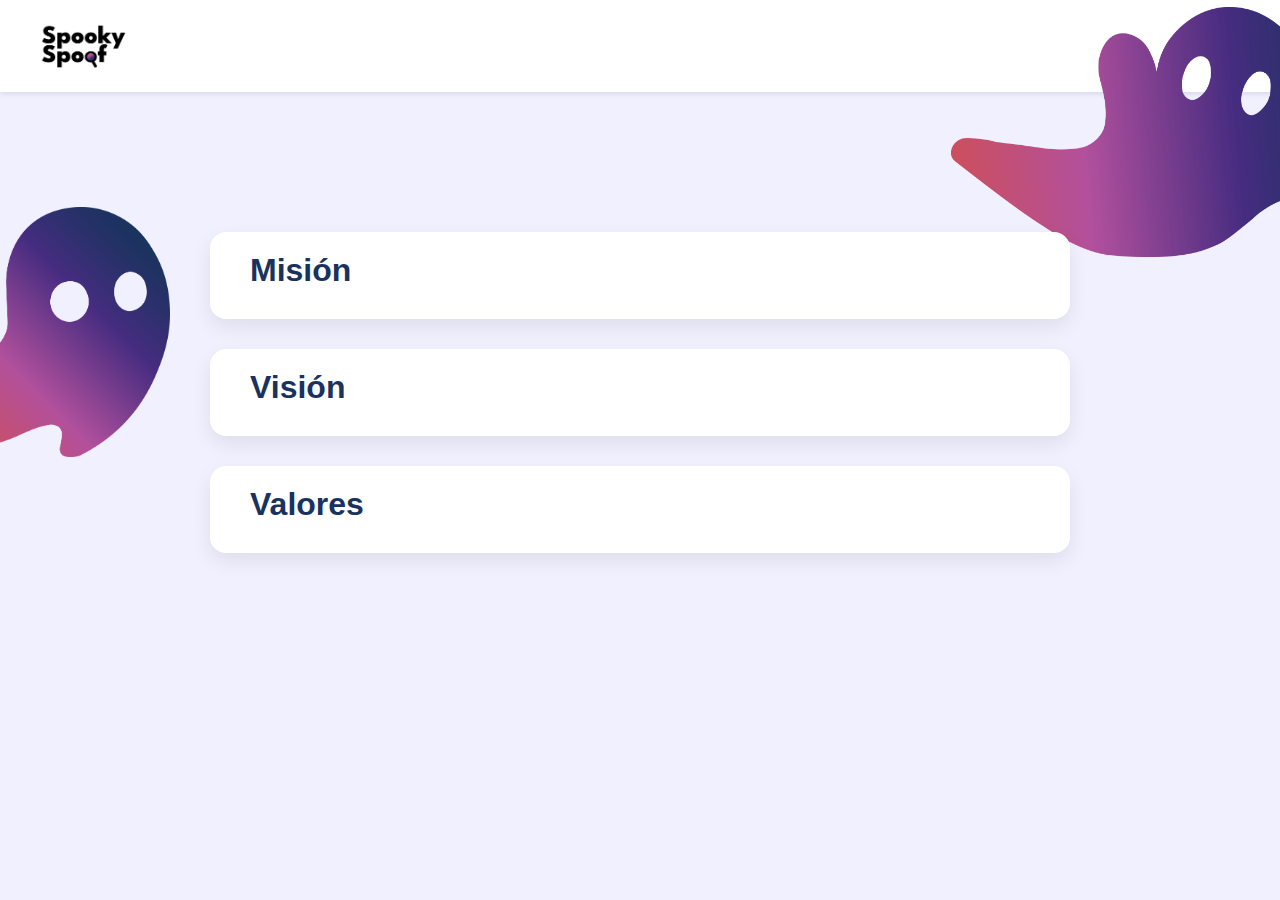
<file: gui/Expo/info.html>
<html lang="es">
<head>
  <meta charset="UTF-8" />
  <meta name="viewport" content="width=device-width, initial-scale=1.0"/>
  <title>Spooky Spoof</title>
  <link rel="stylesheet" href="css/stylesInfo.css" />
</head>
<body>

  <header class="topbar">
    <a href="index.html">
      <img src="images/logo.png" alt="Logo Spooky Spoof" class="logo-img">
    </a>
  </header>

<main>
  <div class="fantasmas">
    <img src="images/fantasma_2.png" alt="Fantasma degradado2" class="img2">
    <img src="images/fantasma_3.png" alt="Fantasma degradado" class="img3">
    </div>
  
  <section class="info-section">
    <h2 class="toggle-titulo">Misión</h2>
    <div class="contenido">
      <p>Crear experiencias digitales que mezclen lo espeluznante con lo divertido, inspirando curiosidad y sonrisas.</p>
    </div>
  </section>

  <section class="info-section">
    <h2 class="toggle-titulo">Visión</h2>
    <div class="contenido">
      <p>Ser una referencia en diseño interactivo y creativo, donde cada detalle cuenta y cada usuario se sorprende.</p>
    </div>
  </section>

  <section class="info-section">
    <h2 class="toggle-titulo">Valores</h2>
    <div class="contenido">
      <ul>
        <li>🎨 Creatividad sin límites</li>
        <li>🧠 Curiosidad constante</li>
        <li>💡 Atención al detalle</li>
        <li>👻 Diversión en cada píxel</li>
      </ul>
    </div>
  </section>
</main>
  <script src="info.js"></script>
</body>
</html>
</file>
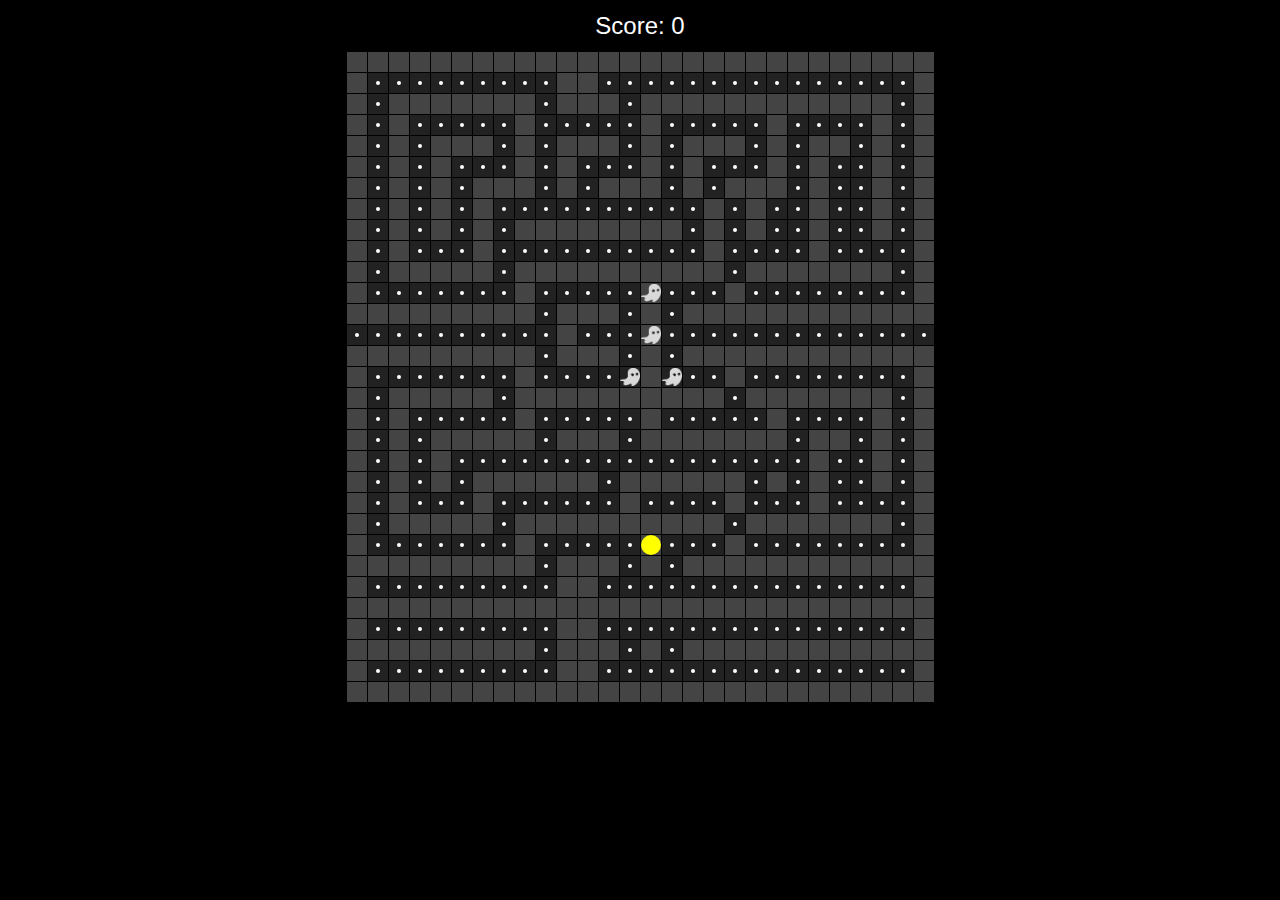
<file: gui/Expo/pacman.html>
<!DOCTYPE html>
<html lang="es">
<head>
  <meta charset="UTF-8">
  <title>Pac-Man Nivel 1</title>
  <style>
    body {
      margin: 0;
      background: black;
      color: white;
      font-family: sans-serif;
      display: flex;
      flex-direction: column;
      align-items: center;
    }
    #score {
      margin: 12px;
      font-size: 24px;
    }
    #game {
      display: grid;
      grid-template-columns: repeat(28, 20px);
      grid-template-rows: repeat(31, 20px);
      gap: 1px;
    }
    .cell {
      width: 20px;
      height: 20px;
      background: #222;
      position: relative;
    }
    .wall {
      background: #444;
    }
    .dot {
      width: 4px;
      height: 4px;
      background: white;
      border-radius: 50%;
      position: absolute;
      top: 50%;
      left: 50%;
      transform: translate(-50%, -50%);
    }
    .pellet {
      width: 12px;
      height: 12px;
      background: white;
      border-radius: 50%;
      position: absolute;
      top: 50%;
      left: 50%;
      transform: translate(-50%, -50%);
    }
    .pacman {
      width: 100%;
      height: 100%;
      background: yellow;
      border-radius: 50%;
      position: absolute;
      top: 0; left: 0;
    }
    .ghost {
      width: 100%;
      height: 100%;
      object-fit: contain;
      position: absolute;
      top: 0; left: 0;
    }
    #game-over {
      margin-top: 16px;
      font-size: 36px;
      color: red;
      display: none;
    }
  </style>
</head>
<body>
  <div id="score">Score: 0</div>
  <div id="game"></div>
  <div id="game-over">GAME OVER</div>

  <script>
    const COLS = 28, ROWS = 31;
    const gameEl = document.getElementById('game');
    const scoreEl = document.getElementById('score');
    const overEl  = document.getElementById('game-over');
    let score = 0, gameOver = false;

    // Posiciones iniciales
    let pacman = { x: 14, y: 23 };
    const ghosts = [
      { x: 13, y: 11 },
      { x: 14, y: 11 },
      { x: 15, y: 11 },
      { x: 14, y: 13 }
    ];

    // 0 = punto, 1 = pared, 2 = power-pellet, 3 = pasillo vacío sin punto
    const rawMap = [
      "1111111111111111111111111111",
      "1000000000110000000000000001",
      "1011111110111011111111111101",
      "1010000010000010000010000101",
      "1010111010111010111010110101",
      "1010100010100010100010100101",
      "1010101110101110101110100101",
      "1010101000000000010100100101",
      "1010101011111111010100100101",
      "1010001000000000010000100001",
      "1011111011111111110111111101",
      "1000000010000010001000000001",
      "1111111110111010111111111111",
      "0000000000100010000000000000", // túnel
      "1111111110111010111111111111",
      "1000000010000010001000000001",
      "1011111011111111110111111101",
      "1010000010000010000010000101",
      "1010111110111011111110110101",
      "1010100000000000000000100101",
      "1010101111110111111010100101",
      "1010001000000100001000100001",
      "1011111011111111110111111101",
      "1000000010000010001000000001",
      "1111111110111010111111111111",
      "1000000000110000000000000001",
      "1111111111111111111111111111",
      "1000000000110000000000000001",
      "1111111110111010111111111111",
      "1000000000110000000000000001",
      "1111111111111111111111111111"
    ];
    const map = rawMap.map(r => r.split('').map(ch => +ch));

    // Generar celdas
    const cells = [];
    for (let y = 0; y < ROWS; y++) {
      for (let x = 0; x < COLS; x++) {
        const cell = document.createElement('div');
        cell.classList.add('cell');
        gameEl.appendChild(cell);
        cells.push(cell);
      }
    }

    function getCell(x, y) {
      // manejo de túneles laterales
      if (x < 0) x = COLS - 1;
      if (x >= COLS) x = 0;
      return cells[y * COLS + x];
    }

    function draw() {
      // limpia
      cells.forEach(c => {
        c.className = 'cell';
        c.innerHTML = '';
      });

      // dibuja mapa
      for (let y = 0; y < ROWS; y++) {
        for (let x = 0; x < COLS; x++) {
          const v = map[y][x];
          const cell = getCell(x, y);
          if (v === 1) {
            cell.classList.add('wall');
          } else if (v === 0) {
            cell.innerHTML = '<div class="dot"></div>';
          } else if (v === 2) {
            cell.innerHTML = '<div class="pellet"></div>';
          }
        }
      }

      // dibuja fantasmas (usa tu imagen)
      ghosts.forEach(g => {
        const img = document.createElement('img');
        img.src = 'images/fantasma_1.png';          // ← reemplaza por la ruta de tu imagen
        img.classList.add('ghost');
        getCell(g.x, g.y).appendChild(img);
      });

      // dibuja Pac-Man
      const pm = document.createElement('div');
      pm.classList.add('pacman');
      getCell(pacman.x, pacman.y).appendChild(pm);
    }

    function movePac(dx, dy) {
      if (gameOver) return;
      let nx = pacman.x + dx;
      let ny = pacman.y + dy;

      // pasillo túnel
      if (nx < 0) nx = COLS - 1;
      if (nx >= COLS) nx = 0;

      if (map[ny][nx] !== 1) {
        pacman.x = nx;
        pacman.y = ny;
        const cellVal = map[ny][nx];
        if (cellVal === 0) { score += 10; map[ny][nx] = 3; }
        if (cellVal === 2) { score += 50; map[ny][nx] = 3; }
        scoreEl.textContent = `Score: ${score}`;
        checkCollision();
        draw();
      }
    }

    function checkCollision() {
      ghosts.forEach(g => {
        if (g.x === pacman.x && g.y === pacman.y) {
          gameOver = true;
          overEl.style.display = 'block';
        }
      });
    }

    function moveGhosts() {
      if (gameOver) return;
      ghosts.forEach(g => {
        const dx = pacman.x - g.x;
        const dy = pacman.y - g.y;
        const sx = Math.sign(dx), sy = Math.sign(dy);

        // intenta mover en x, sino en y
        if (map[g.y][g.x + sx] !== 1) {
          g.x += sx;
        } else if (map[g.y + sy] && map[g.y + sy][g.x] !== 1) {
          g.y += sy;
        }
      });
      checkCollision();
      draw();
    }

    document.addEventListener('keydown', e => {
      if (e.key === 'ArrowUp')    movePac( 0, -1);
      if (e.key === 'ArrowDown')  movePac( 0,  1);
      if (e.key === 'ArrowLeft')  movePac(-1,  0);
      if (e.key === 'ArrowRight') movePac( 1,  0);
    });

    // arranque
    draw();
    setInterval(moveGhosts, 200);  // fantasmas vuelan cada 200 ms
  </script>
</body>
</html>
</file>
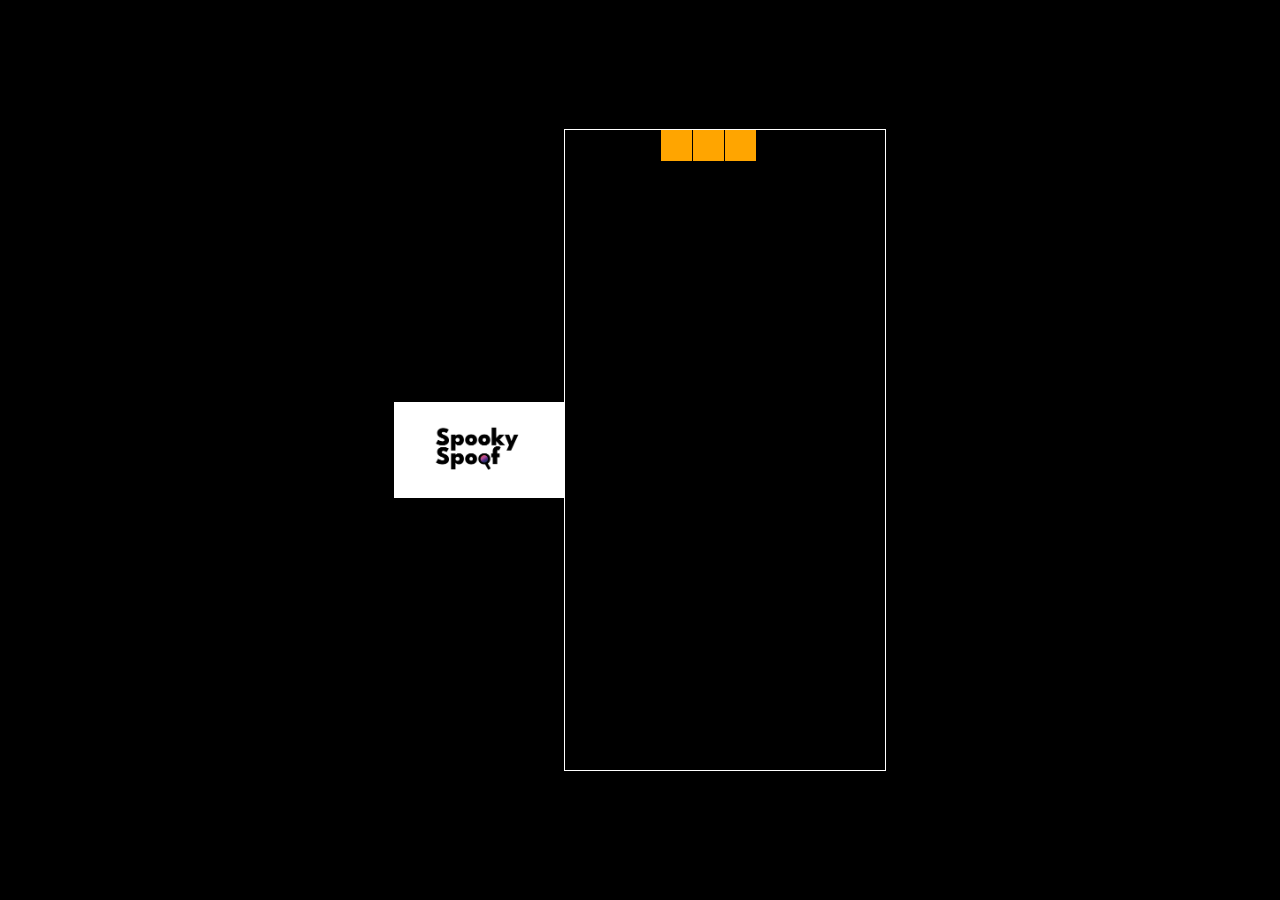
<file: gui/Expo/tetris.html>
<!DOCTYPE html>
<html>
<head>
  <title>Basic Tetris HTML Game</title>
  <meta charset="UTF-8">
  <style>
  html, body {
    height: 100%;
    margin: 0;
  }

  body {
    background: black;
    display: flex;
    align-items: center;
    justify-content: center;
  }

  canvas {
    border: 1px solid white;
  }
  </style>
  <link rel="stylesheet" href="css/tetris.css" />
</head>
<body>
    <header class="topbar">
    <a href="index.html">
    <img src="images/logo.png" alt="Logo Spooky Spoof" class="logo-img">
    </a>
  </header>
<canvas width="320" height="640" id="game"></canvas>
<script>
// https://tetris.fandom.com/wiki/Tetris_Guideline

// get a random integer between the range of [min,max]
// @see https://stackoverflow.com/a/1527820/2124254
function getRandomInt(min, max) {
  min = Math.ceil(min);
  max = Math.floor(max);

  return Math.floor(Math.random() * (max - min + 1)) + min;
}

// generate a new tetromino sequence
// @see https://tetris.fandom.com/wiki/Random_Generator
function generateSequence() {
  const sequence = ['I', 'J', 'L', 'O', 'S', 'T', 'Z'];

  while (sequence.length) {
    const rand = getRandomInt(0, sequence.length - 1);
    const name = sequence.splice(rand, 1)[0];
    tetrominoSequence.push(name);
  }
}

// get the next tetromino in the sequence
function getNextTetromino() {
  if (tetrominoSequence.length === 0) {
    generateSequence();
  }

  const name = tetrominoSequence.pop();
  const matrix = tetrominos[name];

  // I and O start centered, all others start in left-middle
  const col = playfield[0].length / 2 - Math.ceil(matrix[0].length / 2);

  // I starts on row 21 (-1), all others start on row 22 (-2)
  const row = name === 'I' ? -1 : -2;

  return {
    name: name,      // name of the piece (L, O, etc.)
    matrix: matrix,  // the current rotation matrix
    row: row,        // current row (starts offscreen)
    col: col         // current col
  };
}

// rotate an NxN matrix 90deg
// @see https://codereview.stackexchange.com/a/186834
function rotate(matrix) {
  const N = matrix.length - 1;
  const result = matrix.map((row, i) =>
    row.map((val, j) => matrix[N - j][i])
  );

  return result;
}

// check to see if the new matrix/row/col is valid
function isValidMove(matrix, cellRow, cellCol) {
  for (let row = 0; row < matrix.length; row++) {
    for (let col = 0; col < matrix[row].length; col++) {
      if (matrix[row][col] && (
          // outside the game bounds
          cellCol + col < 0 ||
          cellCol + col >= playfield[0].length ||
          cellRow + row >= playfield.length ||
          // collides with another piece
          playfield[cellRow + row][cellCol + col])
        ) {
        return false;
      }
    }
  }

  return true;
}

// place the tetromino on the playfield
function placeTetromino() {
  for (let row = 0; row < tetromino.matrix.length; row++) {
    for (let col = 0; col < tetromino.matrix[row].length; col++) {
      if (tetromino.matrix[row][col]) {

        // game over if piece has any part offscreen
        if (tetromino.row + row < 0) {
          return showGameOver();
        }

        playfield[tetromino.row + row][tetromino.col + col] = tetromino.name;
      }
    }
  }

  // check for line clears starting from the bottom and working our way up
  for (let row = playfield.length - 1; row >= 0; ) {
    if (playfield[row].every(cell => !!cell)) {

      // drop every row above this one
      for (let r = row; r >= 0; r--) {
        for (let c = 0; c < playfield[r].length; c++) {
          playfield[r][c] = playfield[r-1][c];
        }
      }
    }
    else {
      row--;
    }
  }

  tetromino = getNextTetromino();
}

// show the game over screen
function showGameOver() {
  cancelAnimationFrame(rAF);
  gameOver = true;

  context.fillStyle = 'black';
  context.globalAlpha = 0.75;
  context.fillRect(0, canvas.height / 2 - 30, canvas.width, 60);

  context.globalAlpha = 1;
  context.fillStyle = 'white';
  context.font = '36px monospace';
  context.textAlign = 'center';
  context.textBaseline = 'middle';
  context.fillText('GAME OVER!', canvas.width / 2, canvas.height / 2);
}

const canvas = document.getElementById('game');
const context = canvas.getContext('2d');
const grid = 32;
const tetrominoSequence = [];

// keep track of what is in every cell of the game using a 2d array
// tetris playfield is 10x20, with a few rows offscreen
const playfield = [];

// populate the empty state
for (let row = -2; row < 20; row++) {
  playfield[row] = [];

  for (let col = 0; col < 10; col++) {
    playfield[row][col] = 0;
  }
}

// how to draw each tetromino
// @see https://tetris.fandom.com/wiki/SRS
const tetrominos = {
  'I': [
    [0,0,0,0],
    [1,1,1,1],
    [0,0,0,0],
    [0,0,0,0]
  ],
  'J': [
    [1,0,0],
    [1,1,1],
    [0,0,0],
  ],
  'L': [
    [0,0,1],
    [1,1,1],
    [0,0,0],
  ],
  'O': [
    [1,1],
    [1,1],
  ],
  'S': [
    [0,1,1],
    [1,1,0],
    [0,0,0],
  ],
  'Z': [
    [1,1,0],
    [0,1,1],
    [0,0,0],
  ],
  'T': [
    [0,1,0],
    [1,1,1],
    [0,0,0],
  ]
};

// color of each tetromino
const colors = {
  'I': 'cyan',
  'O': 'yellow',
  'T': 'purple',
  'S': 'green',
  'Z': 'red',
  'J': 'blue',
  'L': 'orange'
};

let count = 0;
let tetromino = getNextTetromino();
let rAF = null;  // keep track of the animation frame so we can cancel it
let gameOver = false;

// game loop
function loop() {
  rAF = requestAnimationFrame(loop);
  context.clearRect(0,0,canvas.width,canvas.height);

  // draw the playfield
  for (let row = 0; row < 20; row++) {
    for (let col = 0; col < 10; col++) {
      if (playfield[row][col]) {
        const name = playfield[row][col];
        context.fillStyle = colors[name];

        // drawing 1 px smaller than the grid creates a grid effect
        context.fillRect(col * grid, row * grid, grid-1, grid-1);
      }
    }
  }

  // draw the active tetromino
  if (tetromino) {

    // tetromino falls every 35 frames
    if (++count > 35) {
      tetromino.row++;
      count = 0;

      // place piece if it runs into anything
      if (!isValidMove(tetromino.matrix, tetromino.row, tetromino.col)) {
        tetromino.row--;
        placeTetromino();
      }
    }

    context.fillStyle = colors[tetromino.name];

    for (let row = 0; row < tetromino.matrix.length; row++) {
      for (let col = 0; col < tetromino.matrix[row].length; col++) {
        if (tetromino.matrix[row][col]) {

          // drawing 1 px smaller than the grid creates a grid effect
          context.fillRect((tetromino.col + col) * grid, (tetromino.row + row) * grid, grid-1, grid-1);
        }
      }
    }
  }
}

// listen to keyboard events to move the active tetromino
document.addEventListener('keydown', function(e) {
  if (gameOver) return;

  // left and right arrow keys (move)
  if (e.which === 37 || e.which === 39) {
    const col = e.which === 37
      ? tetromino.col - 1
      : tetromino.col + 1;

    if (isValidMove(tetromino.matrix, tetromino.row, col)) {
      tetromino.col = col;
    }
  }

  // up arrow key (rotate)
  if (e.which === 38) {
    const matrix = rotate(tetromino.matrix);
    if (isValidMove(matrix, tetromino.row, tetromino.col)) {
      tetromino.matrix = matrix;
    }
  }

  // down arrow key (drop)
  if(e.which === 40) {
    const row = tetromino.row + 1;

    if (!isValidMove(tetromino.matrix, row, tetromino.col)) {
      tetromino.row = row - 1;

      placeTetromino();
      return;
    }

    tetromino.row = row;
  }
});

// start the game
rAF = requestAnimationFrame(loop);
</script>
</body>
</html>
</file>
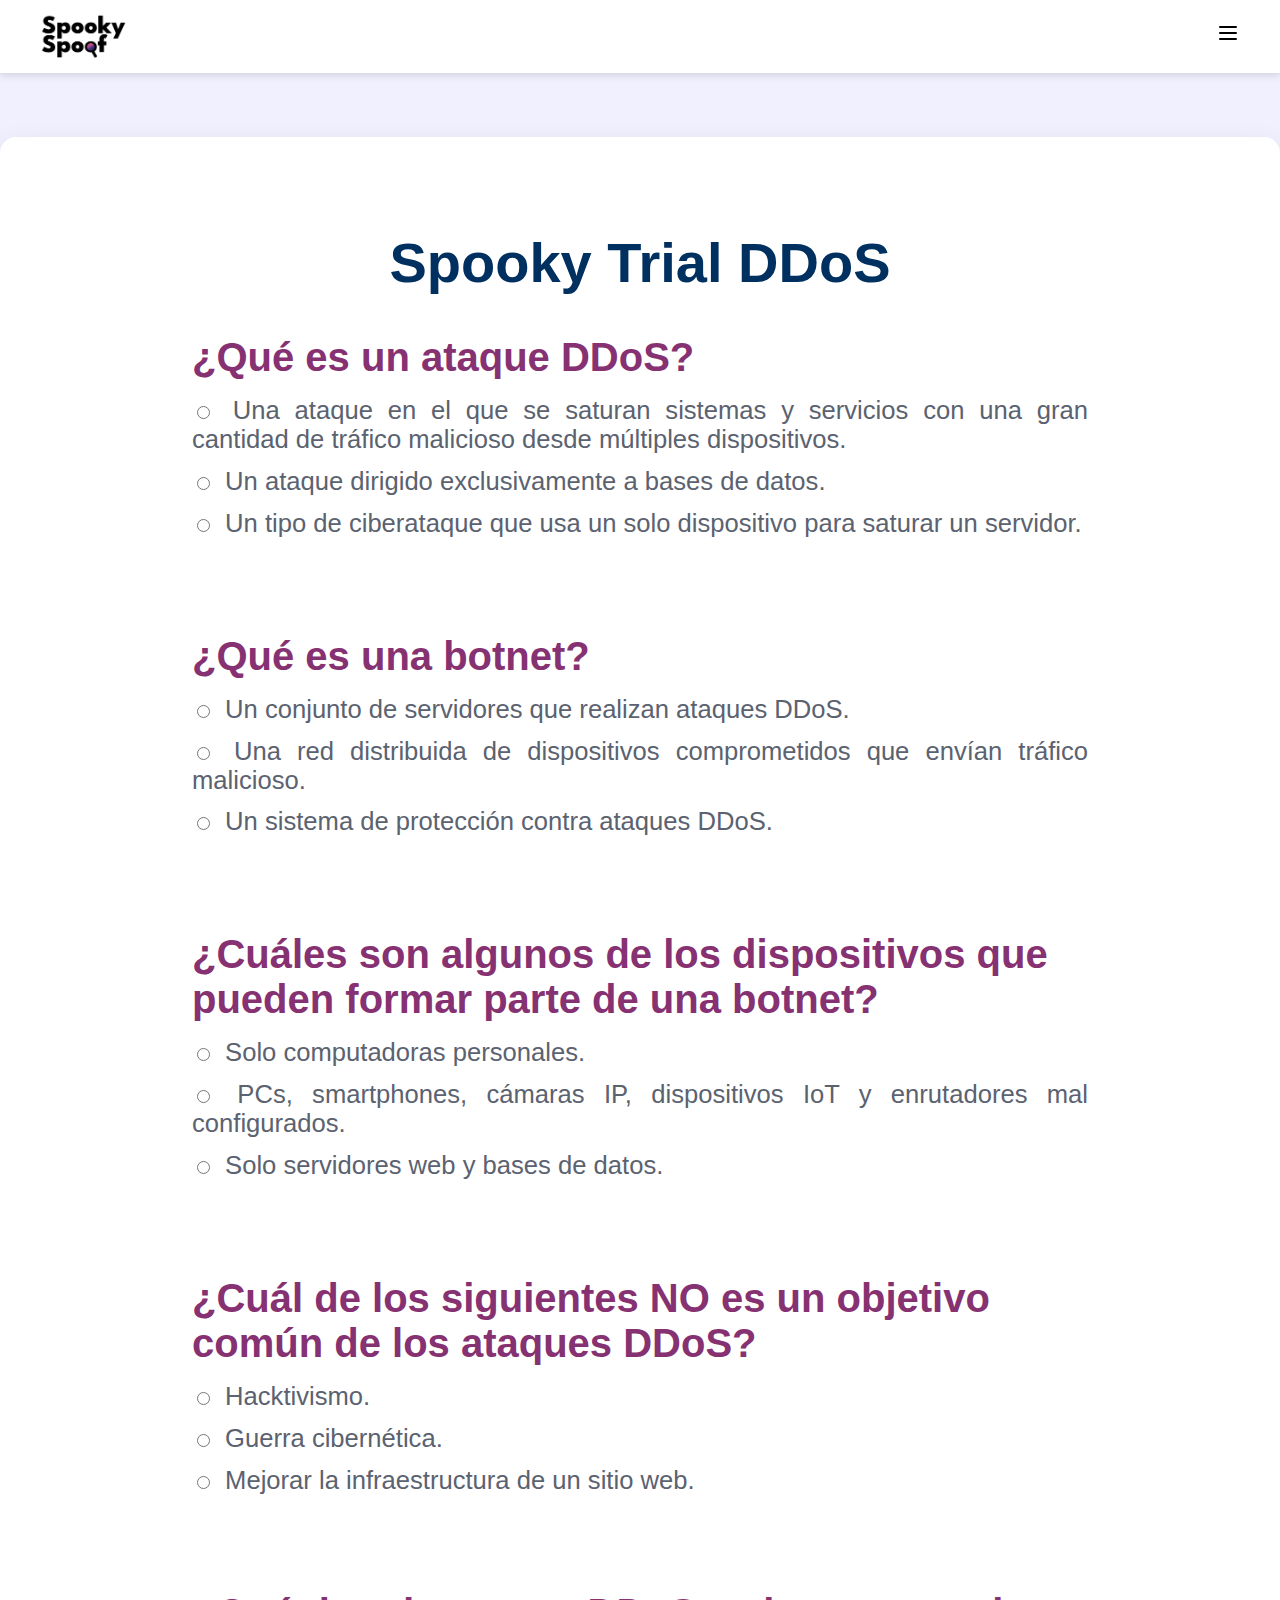
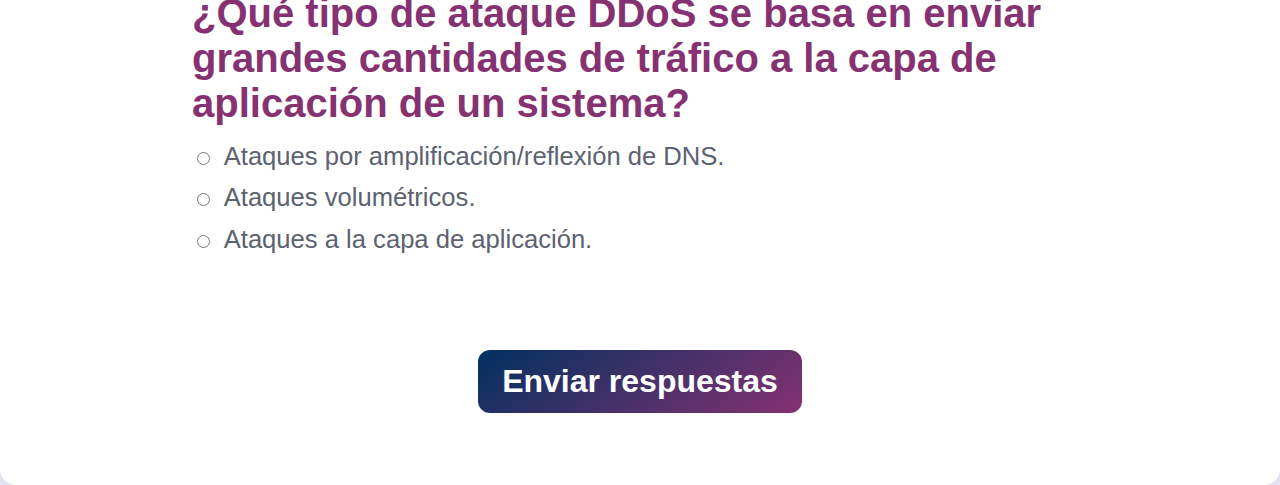
<file: gui/Expo/lecciones/ddos-test.html>
<!DOCTYPE html>
<html lang="es">
<head>
  <meta charset="UTF-8">
  <title>Spooky Trial DDoS</title>
  <link rel="stylesheet" href="../css/stylesMain.css">
  <link rel="stylesheet" href="../css/quiz.css">
</head>
  <body>
  <header class="topbar">
    <a href="../index.html">
      <img src="../images/logo.png" alt="Logo Spooky Spoof" class="logo-img">
    </a>
    <button id="spookyCollapseBtn" class="spooky-toggle" aria-label="Colapsar sidebar">
      <svg width="24" height="24" viewBox="0 0 24 24" fill="none">
        <path d="M4 6h16M4 12h16M4 18h16" stroke="currentColor" stroke-width="2" stroke-linecap="round"/>
      </svg>
    </button>
  </header>

  <main class="quiz-container">
    <h1>Spooky Trial DDoS</h1>
    <form id="ddosQuiz">
      <div class="quiz-question">
        <h3>¿Qué es un ataque DDoS?</h3>
        <label><input type="radio" name="q1" value="A"> Una ataque en el que se saturan sistemas y servicios con una gran cantidad de tráfico malicioso desde múltiples dispositivos.</label>
        <label><input type="radio" name="q1" value="B"> Un ataque dirigido exclusivamente a bases de datos.</label>
        <label><input type="radio" name="q1" value="C"> Un tipo de ciberataque que usa un solo dispositivo para saturar un servidor.</label>
      </div>

      <div class="quiz-question">
        <h3>¿Qué es una botnet?</h3>
        <label><input type="radio" name="q2" value="A"> Un conjunto de servidores que realizan ataques DDoS.</label>
        <label><input type="radio" name="q2" value="B"> Una red distribuida de dispositivos comprometidos que envían tráfico malicioso.</label>
        <label><input type="radio" name="q2" value="C"> Un sistema de protección contra ataques DDoS.</label>
      </div>

      <div class="quiz-question">
        <h3>¿Cuáles son algunos de los dispositivos que pueden formar parte de una botnet?</h3>
        <label><input type="radio" name="q3" value="A"> Solo computadoras personales.</label>
        <label><input type="radio" name="q3" value="B"> PCs, smartphones, cámaras IP, dispositivos IoT y enrutadores mal configurados.</label>
        <label><input type="radio" name="q3" value="C"> Solo servidores web y bases de datos.</label>
      </div>

      <div class="quiz-question">
        <h3>¿Cuál de los siguientes NO es un objetivo común de los ataques DDoS?</h3>
        <label><input type="radio" name="q4" value="A"> Hacktivismo.</label>
        <label><input type="radio" name="q4" value="B"> Guerra cibernética.</label>
        <label><input type="radio" name="q4" value="C"> Mejorar la infraestructura de un sitio web.</label>
      </div>

      <div class="quiz-question">
        <h3>¿Qué tipo de ataque DDoS se basa en enviar grandes cantidades de tráfico a la capa de aplicación de un sistema?</h3>
        <label><input type="radio" name="q5" value="A"> Ataques por amplificación/reflexión de DNS.</label>
        <label><input type="radio" name="q5" value="B"> Ataques volumétricos.</label>
        <label><input type="radio" name="q5" value="C"> Ataques a la capa de aplicación.</label>
      </div>

      <button type="submit" class="submit-btn" id="submitBtn">Enviar respuestas</button>
      <div id="quiz-result"></div>
    </form>
  </main>

  <script>
    document.getElementById('ddosQuiz').addEventListener('submit', function(e) {
      e.preventDefault();
  
      const answers = {
        q1: 'A',
        q2: 'B',
        q3: 'B',
        q4: 'C',
        q5: 'C'
      };
  
      let score = 0;
      for (let q in answers) {
        const selected = document.querySelector(`input[name="${q}"]:checked`);
        if (selected && selected.value === answers[q]) {
          score++;
        }
      }
  
      const result = document.getElementById('quiz-result');
      result.innerHTML = `<p>Obtuviste ${score} de 5 respuestas correctas.</p>`;
  
      const submitBtn = document.getElementById('submitBtn');
      submitBtn.textContent = '← Volver al homepage';
      submitBtn.classList.add('back-home');
      submitBtn.onclick = () => window.location.href = '../main.html';
      submitBtn.type = 'button'; // evita que vuelva a enviar el formulario
    });
  </script>
</body>
</html>
</file>
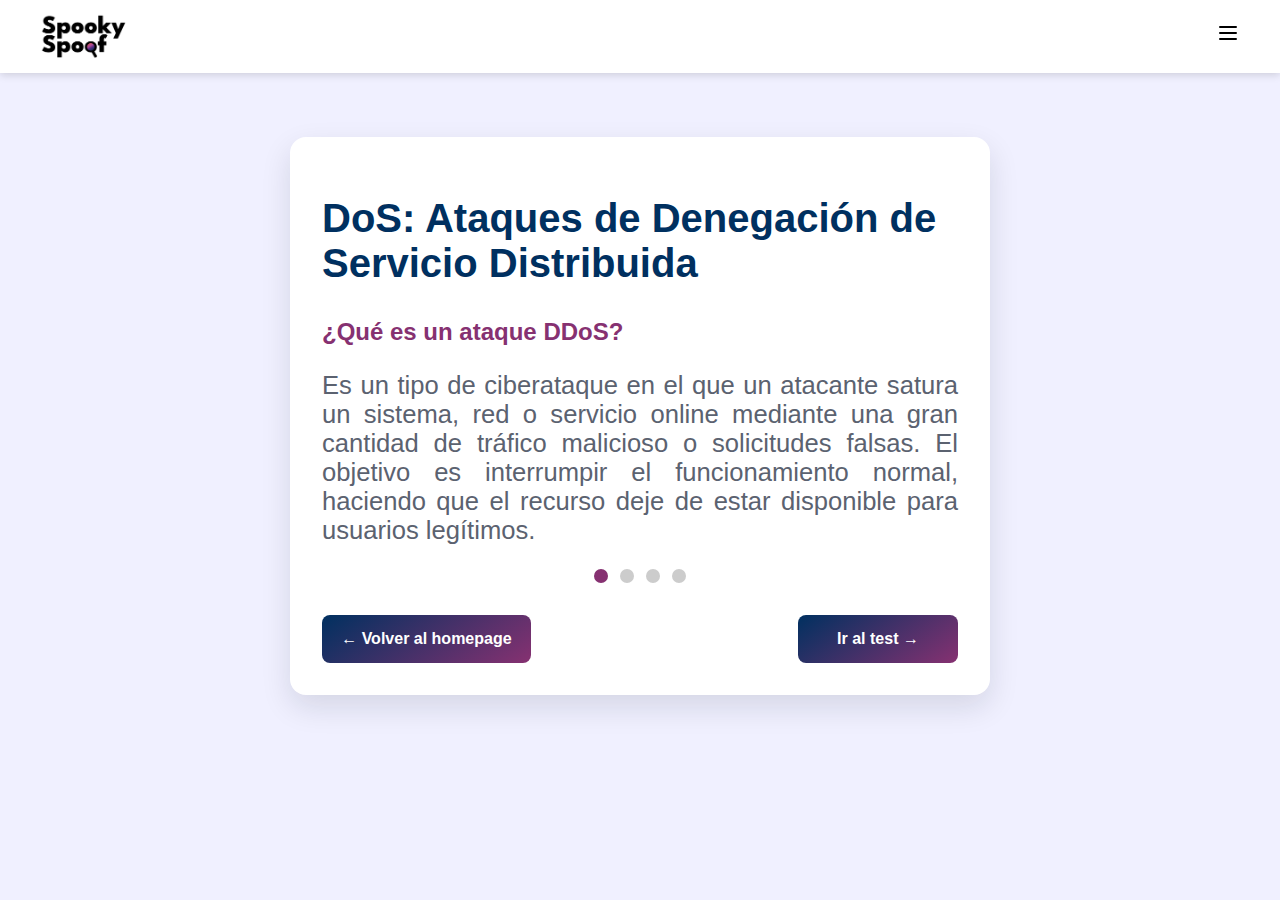
<file: gui/Expo/lecciones/dos.html>
<!DOCTYPE html>
<html lang="es">
<head>
  <meta charset="UTF-8">
  <title>DoS: Ataques de Denegación de Servicio Distribuida</title>
  <link rel="stylesheet" href="../css/stylesMain.css">
  <link rel="stylesheet" href="../css/dos.css">
</head>
<body>
  <header class="topbar">
    <a href="../index.html">
      <img src="../images/logo.png" alt="Logo Spooky Spoof" class="logo-img">
    </a>
    <button id="spookyCollapseBtn" class="spooky-toggle" aria-label="Colapsar sidebar">
      <svg width="24" height="24" viewBox="0 0 24 24" fill="none">
        <path d="M4 6h16M4 12h16M4 18h16" stroke="currentColor" stroke-width="2" stroke-linecap="round"/>
      </svg>
    </button>
  </header>

  <div class="lesson-tabs">
    <h1>DoS: Ataques de Denegación de Servicio Distribuida</h1>

    <div class="lesson-panel active">
      <h3>¿Qué es un ataque DDoS?</h3>
      <p>Es un tipo de ciberataque en el que un atacante satura un sistema, red o servicio online mediante una gran cantidad de tráfico malicioso o solicitudes falsas. El objetivo es interrumpir el funcionamiento normal, haciendo que el recurso deje de estar disponible para usuarios legítimos.</p>
    </div>

    <div class="lesson-panel">
      <h3>¿Cómo funcionan?</h3>
      <p>El atacante no utiliza una sola máquina, sino una botnet que es una red distribuida de dispositivos comprometidos (infectados con malware), que pueden ser: PCs, laptops, smartphones, dispositivos IoT (cámaras IP, smart TVs, termostatos, etc.) y enrutadores mal configurados o sin parches
        Cada uno de estos dispositivos envía tráfico coordinado al objetivo, normalmente bajo el control de un servidor de comando y control (C2). Aunque cada dispositivo genera poco tráfico por sí solo, el volumen combinado puede alcanzar cientos de Gbps o más.
        </p>
    </div>

    <div class="lesson-panel">
      <h3>Algunos objetivos de ataques DDoS</h3>
      <ul>
        <li><strong>Hacktivismo:</strong> Ataques contra empresas o sitios web por desacuerdos ideológicos.</li>
        <li><strong>Guerra cibernética:</strong> Gobiernos atacan infraestructuras críticas de estados enemigos.</li>
        <li><strong>Extorsión:</strong> Amenazas DDoS para exigir dinero a empresas.</li>
        <li><strong>Entretenimiento:</strong> Hackers que atacan por diversión o curiosidad.</li>
        <li><strong>Competencia empresarial:</strong> Empresas que atacan a otras para obtener ventaja.</li>
      </ul>
    </div>

    <div class="lesson-panel">
      <h3>Tipos de ataques</h3>
      <ul>
        <li><strong>Ataques a la capa de aplicación</strong></li>
        <li><strong>Ataques de protocolo</strong></li>
        <li><strong>Ataques por amplificación/reflexión de DNS</strong></li>
        <li><strong>Ataques volumétricos</strong></li>
      </ul>
     </div>

    <div class="tab-indicators">
      <span class="tab-dot active" data-tab="0"></span>
      <span class="tab-dot" data-tab="1"></span>
      <span class="tab-dot" data-tab="2"></span>
      <span class="tab-dot" data-tab="3"></span>
    </div>

<div class="lesson-actions">
  <a href="../main.html" class="back-link">← Volver al homepage</a>
  <a href="ddos-test.html" class="test-link">Ir al test →</a>
</div>
  </div>

  <script>
    const dots = document.querySelectorAll('.tab-dot');
    const panels = document.querySelectorAll('.lesson-panel');
  
    dots.forEach(dot => {
      dot.addEventListener('click', () => {
        const index = dot.getAttribute('data-tab');
  
        panels.forEach(p => p.classList.remove('active'));
        dots.forEach(d => d.classList.remove('active'));
  
        panels[index].classList.add('active');
        dot.classList.add('active');
      });
    });
  </script>
</body>
</html>
</file>
<file: gui/Expo/css/stylesInfo.css>
/* general */
    * {
    margin: 0;
    padding: 0;
    box-sizing: border-box;
    }
    /* FUENTES */

    body {
    font-family: 'Now', sans-serif;
    font-weight: 500; /* Medium por defecto */
    background-color:#f0f0ff;
    }

    .topbar {
    background-color: white;
    padding: 1rem 2rem;
    box-shadow: 0 2px 5px rgba(0, 0, 0, 0.1);
    }

    .logo-img {
    height: 60px;
    border-radius: 12px;
    transition: transform 0.3s ease;
    }

    main {
    max-width: 900px;
    margin: 40px auto;
    padding: 0 20px;
    }

    .info-section {
    position: relative;
    background: #fff;
    border-radius: 16px;
    box-shadow: 0 8px 20px rgba(0, 0, 0, 0.08);
    padding: 20px 40px;
    margin-bottom: 30px;
    cursor: pointer;
    transition: background 0.3s ease;
    z-index: 1;
    }

    .info-section:hover {
    background: #f9f9ff;
    }

    .toggle-titulo {
    font-size: 2rem;
    color: #1A335E;
    margin-bottom: 10px;
    transition: all 0.4s ease;
    }


    .contenido {
    max-height: 0;
    overflow: hidden;
    opacity: 0;
    transform: translateY(-10px);
    transition: max-height 0.6s ease, opacity 0.6s ease, transform 0.6s ease;
    }

    .info-section.active .contenido {
    max-height: 500px; 
    opacity: 1;
    transform: translateY(0);
    }

    .info-section.active .toggle-titulo {
        background: linear-gradient(
            90deg, 
            #CA4F64, 
            #B2509D, 
            #462C80, 
            #1A335E,
            #462C80, 
            #B2509D,
            #CA4F64 
        );
    background-size: 300% auto;
    background-clip: text;
    -webkit-background-clip: text;
    color: transparent;
    -webkit-text-fill-color: transparent;
    animation: gradientShiftHorizontal 2s linear infinite;
    }

    @keyframes gradientShiftHorizontal {
    0% { background-position: 0% 50%; }
    100% { background-position: 100% 50%; }
    }

    .fantasmas {
        position: relative;
        height: 100px;
        background: #f0f0ff;
        z-index: 0; /* detrás de todo */
        pointer-events: none;
    }

    .img2 {
        position: absolute;
        transform: translateY(-50%);
        right: -300px;
        height: 250px;
        animation-delay: 0s;
        animation: float 2s ease-in-out infinite;
        
      }
      
    .img3 {
        right: 900px;
        top: 200px;
        position: absolute;
        transform: translateY(-50%);
        height: 250px;
        animation-delay: 1s;
        animation: float 2s ease-in-out infinite;
      }

    .img2, .img3 {
        position: absolute;
        z-index: -1; /* los manda detrás del contenido */
      }


      @keyframes float {
        0% {
          transform: translateY(0px);
        }
        50% {
          transform: translateY(-15px);
        }
        100% {
          transform: translateY(0px);
        }
      }
</file>
<file: gui/Expo/css/tetris.css>
.topbar {
  background-color: white;
  padding: 1rem 2rem;
  box-shadow: 0 2px 5px rgba(0, 0, 0, 0.1);
}
.logo-img {
  height: 60px;
}
</file>
<file: gui/Expo/css/stylesMain.css>
* {
  box-sizing: border-box;
}

html, body {
  margin: 0;
  padding: 0;
  height: 100%;
  font-family: 'League Spartan', sans-serif;
  background: #f0f0ff;
  color: #121826;
}

.logo-img {
  height: 60px;
  display: block;
  max-width: 100%;
}

.spooky-wrap {
  display: flex;
  flex-direction: column;
  height: 100vh;
}

.topbar {
  position: relative;
  z-index: 10;
  background-color: white;
  padding: 0.4rem 2rem;
  display: flex;
  align-items: center;
  justify-content: space-between;
  box-shadow: 0 2px 8px rgba(0, 0, 0, 0.15);
}

.spooky-toggle {
  background: transparent;
  border: none;
  cursor: pointer;
  padding: 8px;
  font-size: 1.5rem;
}

.spooky-main {
  display: flex;
  flex: 1;
  overflow: hidden;
}

.spooky-sidebar {
  width: 260px;
  background: white;
  border-right: 1px solid #e4e6ef;
  transition: width 300ms ease;
  overflow: hidden;
  z-index: 1;
}

.spooky-sidebar.collapsed {
  width: 80px;
}

.spooky-nav {
  padding: 12px;
  display: grid;
  gap: 6px;
}

.spooky-item {
  display: flex;
  align-items: center;
  gap: 10px;
  padding: 10px 12px;
  border-radius: 10px;
  background: transparent;
  border: none;
  cursor: pointer;
  color: #121826;
  position: relative;
}

.spooky-item:hover {
  background: #f4f6ff;
}

.spooky-item[aria-current="page"] {
  background: linear-gradient(145deg, #003060, #863171);
  color: #fff;
}

.spooky-item[aria-current="page"] .icon {
  stroke: #fff !important;
}

.spooky-sidebar.collapsed .spooky-item {
  justify-content: center;
}

.spooky-sidebar.collapsed .spooky-item[aria-current="page"] {
  background: none;
  color: #fff;
}

.spooky-sidebar.collapsed .spooky-item[aria-current="page"] .icon-bg {
  background: linear-gradient(145deg, #003060, #863171);
  border-radius: 12px;
  width: 36px;
  height: 36px;
  display: flex;
  align-items: center;
  justify-content: center;
}

.spooky-sidebar.collapsed .label {
  display: none;
}

.icon-bg {
  display: flex;
  align-items: center;
  justify-content: center;
  width: 24px;
  height: 24px;
}

.icon {
  width: 20px;
  height: 20px;
  stroke: currentColor;
  flex-shrink: 0;
  position: relative;
  z-index: 1;
}

.label {
  white-space: nowrap;
  overflow: hidden;
  text-overflow: ellipsis;
}

.spooky-content {
  flex: 1;
  padding: 24px;
}

[data-view] {
  display: none;
}

[data-view].active {
  display: block;
}

.spooky-hero {
  display: flex;
  justify-content: space-between;
  align-items: center;
  padding: 4rem 8%;
  background-color: #f0f0ff;
  min-height: 80vh;
}

.spooky-hero h1 {
  font-size: 3.5rem;
  line-height: 1.2;
}

.spooky-hero h2 {
  margin-bottom: 60px;
  color: #5b6270;
  font-size: 30px;
}

.spooky-hero p {
  color: #5b6270;
  font-size: 35px;
}

.text1 {
  max-width: 400px;
  margin-top: 75px;
  margin-left: 50px;
}

.box1.call-to-action {
  background: white;
  padding: 2rem;
  border-radius: 1rem;
  box-shadow: 0 5px 20px rgba(0, 0, 0, 0.2);
  text-align: center;
  margin-bottom: 100px;
}

.btn-gradient {
  background: linear-gradient(145deg, #003060, #863171);
  color: #fff;
  font-weight: 700;
  border: none;
  border-radius: 15px;
  box-shadow: 0 4px 10px rgba(0, 0, 0, 0.3);
  padding: 0.75rem 1.5rem;
  font-size: 1.2rem;
  cursor: pointer;
  transition: transform 0.3s ease, background 0.3s ease;
}

[data-view="monitoring"] .btn-gradient {
  margin-top: 2rem; 
}

.btn-gradient:hover {
  transform: scale(1.08);
  background: linear-gradient(45deg, #1a5ea8, #004080);
}

.spooky-card {
  background: white;
  border-radius: 12px;
  padding: 16px 18px;
  box-shadow: 0 12px 30px rgba(18, 24, 38, 0.12);
  margin-top: 14px;
}

.spooky-learn {
  background: white;
  padding: 2rem;
  border-radius: 16px;
  box-shadow: 0 12px 30px rgba(18, 24, 38, 0.12);
  margin-top: 24px;
}

.spooky-learn h3 {
  margin-top: 24px;
  color: #863171;
  font-size: 1.4rem;
}

.spooky-learn p {
  font-size: 1.1rem;
  color: #5b6270;
  margin-bottom: 1rem;
}

.quiz-option {
  display: block;
  margin: 12px 0;
  padding: 12px 18px;
  background: linear-gradient(145deg, #004080, #1a5ea8);
  color: #fff;
  border: none;
  border-radius: 12px;
  cursor: pointer;
  font-weight: bold;
  transition: transform 0.2s ease;
}

.quiz-option:hover {
  transform: scale(1.05);
}

#quiz-feedback {
  font-size: 1rem;
  margin-top: 10px;
  font-weight: bold;
}

.spooky-learn-grid {
  display: grid;
  grid-template-columns: repeat(auto-fit, minmax(280px, 1fr));
  gap: 24px;
  margin-top: 24px;
}

.spooky-learn-card {
  background: white;
  border-radius: 16px;
  padding: 1.5rem;
  box-shadow: 0 12px 30px rgba(18, 24, 38, 0.12);
  display: flex;
  flex-direction: column;
  justify-content: space-between;
}

.spooky-learn-card h3 {
  font-size: 1.3rem;
  color: #003060;
  margin-bottom: 0.5rem;
}

.spooky-learn-card p {
  font-size: 1rem;
  color: #5b6270;
  margin-bottom: 1rem;
}

.learn-link {
  font-weight: bold;
  color: #863171;
  text-decoration: none;
  margin-top: auto;
  transition: color 0.2s ease;
}

.learn-link:hover {
  color: #003060;
}

.img-cards {
  max-width: 90%;
  margin: 0 auto 15px;
  display: block;
}

.spooky-table {
  width: 100%;
  border-collapse: collapse;
  margin-top: 1rem;
}

.spooky-table th,
.spooky-table td {
  border: 1px solid #444;
  padding: 8px;
  text-align: left;
}

.spooky-table th {
  background-color: #222;
  color: #fff;
}
</file>
<file: gui/Expo/css/quiz.css>
body {
    background: #f0f0ff;
    font-family: 'League Spartan', sans-serif;
    margin: 0;
    padding: 0;
  }
  
  .quiz-container {
    max-width: 1300px;
    margin: 4rem auto;
    background: white;
    padding: 3.5rem 12rem;
    border-radius: 16px;
    box-shadow: 0 12px 30px rgba(18, 24, 38, 0.12);
  }
  
  .quiz-container h1 {
    font-size: 3.5rem;
    color: #003060;
    margin-bottom: 2rem;
    text-align: center;
  }
  
  .quiz-form {
    display: flex;
    flex-direction: column;
    gap: 2rem;
  }
  
  .quiz-question {
    margin-bottom: 6rem;
  }

  .quiz-question h3 {
    font-size: 2.5rem;
    color: #863171;
    margin-bottom: 1rem;
  }
  
  .quiz-question label {
    display: block;
    margin-bottom: 0.8rem;
    font-size: 1.6rem;
    color: #5b6270;
    cursor: pointer;
    text-align: justify;
  }
  
  .quiz-question input[type="radio"] {
    margin-right: 8px;
  }
  
  .submit-btn {
    background: linear-gradient(145deg, #003060, #863171);
    color: #fff;
    font-weight: bold;
    border: none;
    border-radius: 12px;
    padding: 0.8rem 1.5rem;
    font-size: 2rem;
    cursor: pointer;
    display: block;
    margin: 2rem auto 1rem;
    transition: transform 0.3s ease, background 0.3s ease;
  }
  
  .submit-btn:hover {
    transform: scale(1.05);
    background: linear-gradient(45deg, #1a5ea8, #004080);
  }
  
  #quiz-result {
    text-align: center;
    font-size: 1.2rem;
    font-weight: bold;
    color: #003060;
    margin-top: 1rem;
  }
</file>
<file: gui/Expo/css/dos.css>
body {
  background: #f0f0ff;
  font-family: 'League Spartan', sans-serif;
  margin: 0;
  padding: 0;
}

.lesson-tabs {
  background: white;
  border-radius: 16px;
  box-shadow: 0 12px 30px rgba(18, 24, 38, 0.12);
  padding: 2rem;
  max-width: 700px;
  margin: 4rem auto;
}

.lesson-tabs h1 {
  font-size: 2.5rem;
  color: #003060;
  margin-bottom: 2rem;
}

.lesson-panel {
  display: none;
  animation: fadeIn 0.3s ease;
}

.lesson-panel.active {
  display: block;
}

.lesson-panel h3 {
  font-size: 1.5rem;
  color: #863171;
  margin-bottom: 1rem;
}

.lesson-panel p {
  font-size: 1.6rem;
  color: #5b6270;
  margin-bottom: 1.5rem;
  text-align: justify;
}

.lesson-panel ul {
  text-align: justify;
  padding-left: 1.2rem;
  margin-bottom: 1.5rem;
}

.lesson-panel li {
  margin-bottom: 0.8rem;
  color: #5b6270;
  font-size: 1.6rem;
  line-height: 1.5;
}

.tab-indicators {
  margin-top: 1rem;
  display: flex;
  justify-content: center;
  gap: 12px;
}

.tab-dot {
  width: 14px;
  height: 14px;
  border-radius: 50%;
  background: #ccc;
  cursor: pointer;
  transition: background 0.3s ease;
}

.tab-dot.active {
  background: #863171;
}

@keyframes fadeIn {
  from { opacity: 0; transform: translateY(10px); }
  to { opacity: 1; transform: translateY(0); }
}


.lesson-actions {
  display: flex;
  justify-content: space-between;
  align-items: stretch; /* ← clave para igualar altura */
  margin-top: 2rem;
  gap: 16px;
}

.back-link,
.test-link {
  font-weight: bold;
  text-decoration: none;
  padding: 0.6rem 1.2rem;
  border-radius: 8px;
  background: linear-gradient(145deg, #003060, #863171);
  color: #fff;
  transition: background 0.3s ease, color 0.3s ease;
  display: flex;
  align-items: center;
  justify-content: center;
  min-width: 160px;
  height: 48px;
  box-sizing: border-box;
}


.back-link,
.test-link {
  font-weight: bold;
  text-decoration: none;
  padding: 0.6rem 1.2rem;
  border-radius: 8px;
  background: linear-gradient(145deg, #003060, #863171);
  color: #fff;
  transition: background 0.3s ease, color 0.3s ease;
  display: inline-flex;
  align-items: center;
  justify-content: center;
  min-width: 160px;
  height: 48px;
  text-align: center;
  box-sizing: border-box;
}

.back-link {
  color: #fff;
  background: linear-gradient(145deg, #003060, #863171);
}

.test-link {
  color: #fff;
  background: linear-gradient(145deg, #003060, #863171);
}

.test-link:hover {
  background: linear-gradient(45deg, #1a5ea8, #004080);
}

.back-link:hover {
  background: linear-gradient(45deg, #1a5ea8, #004080);
}
</file>
